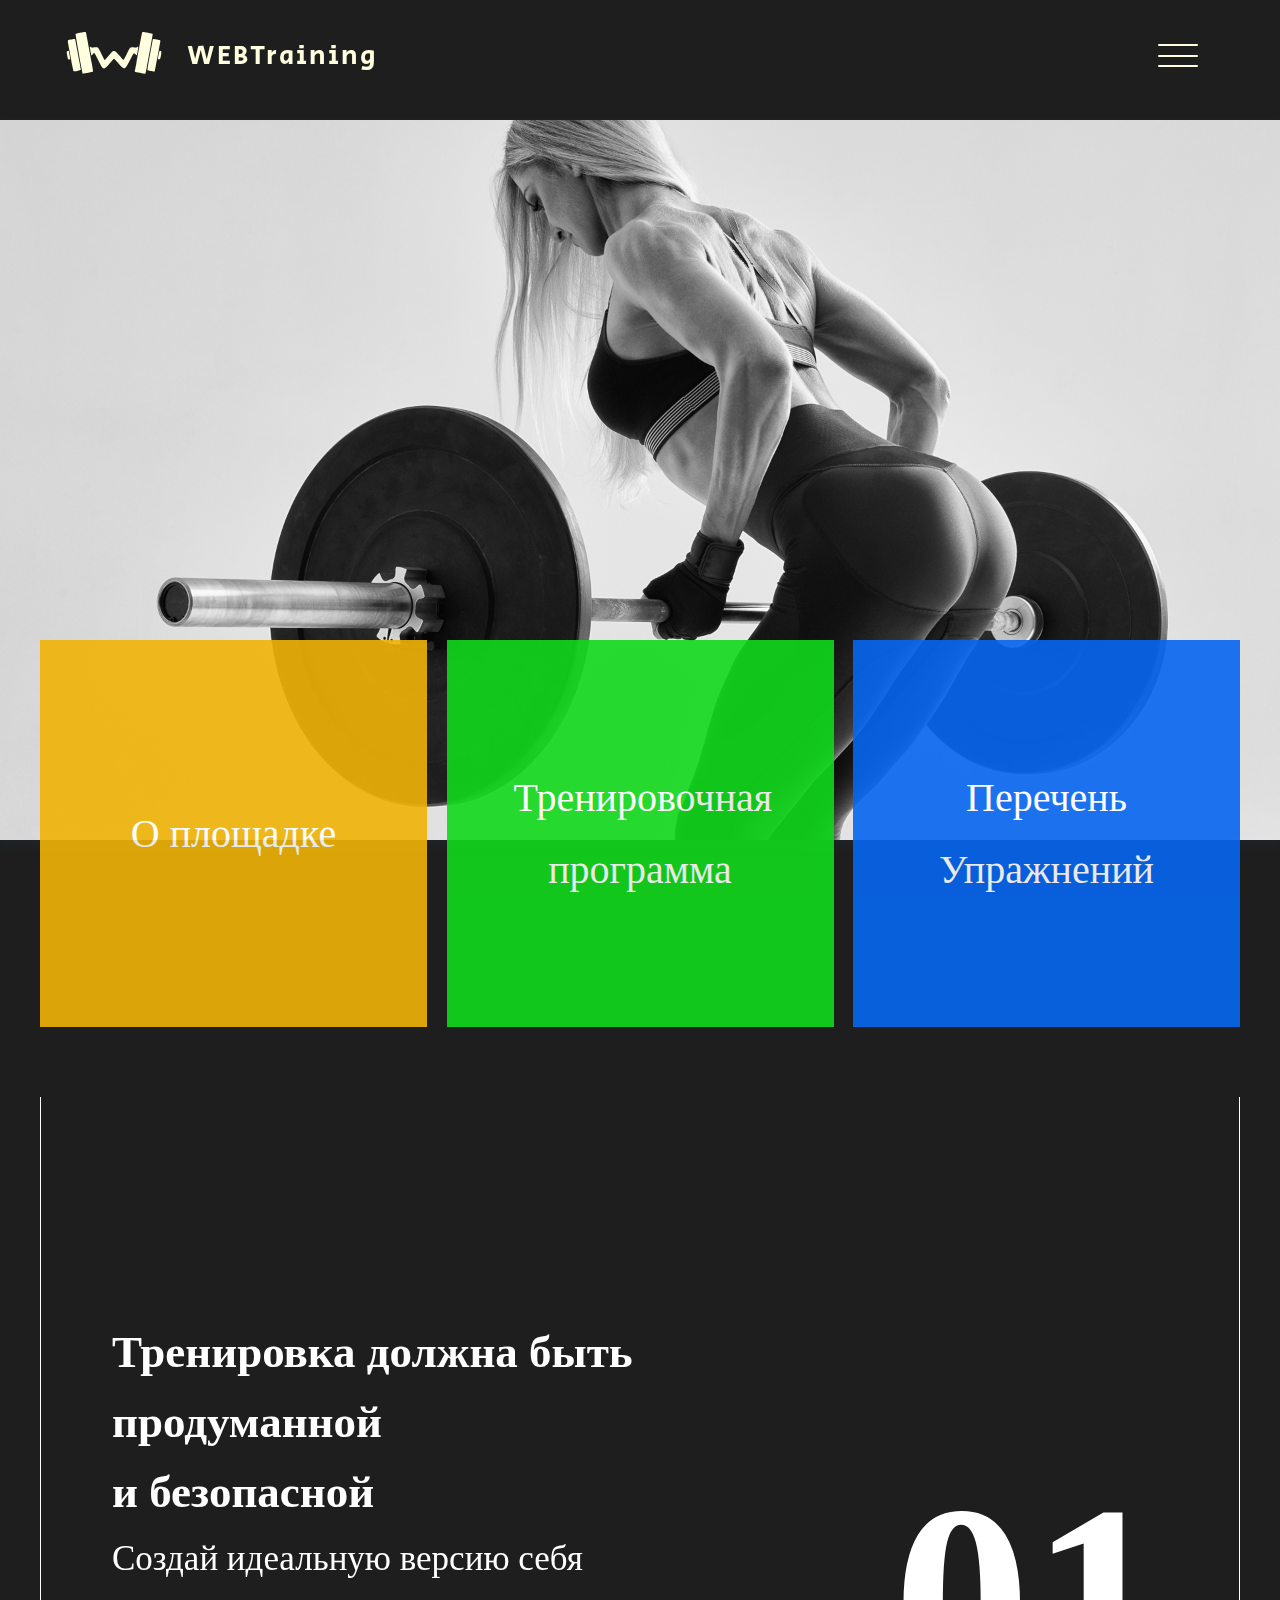
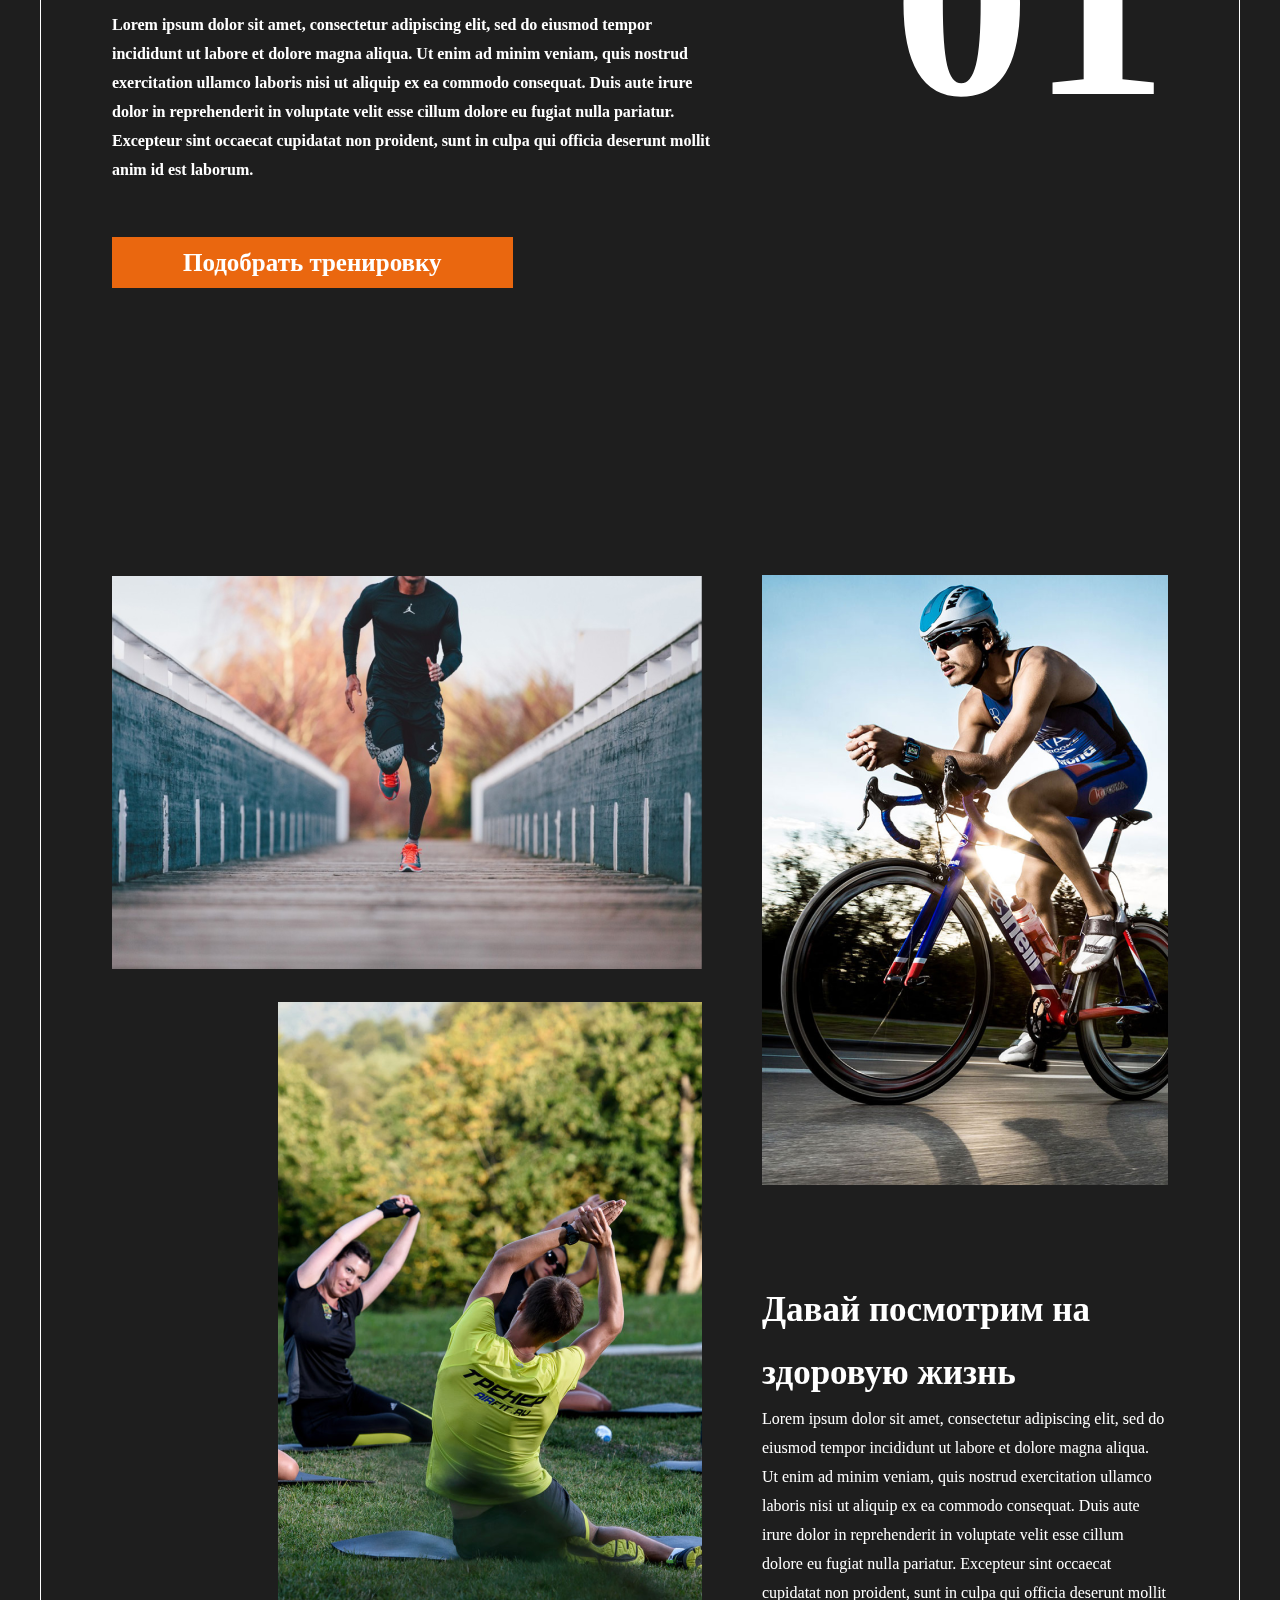
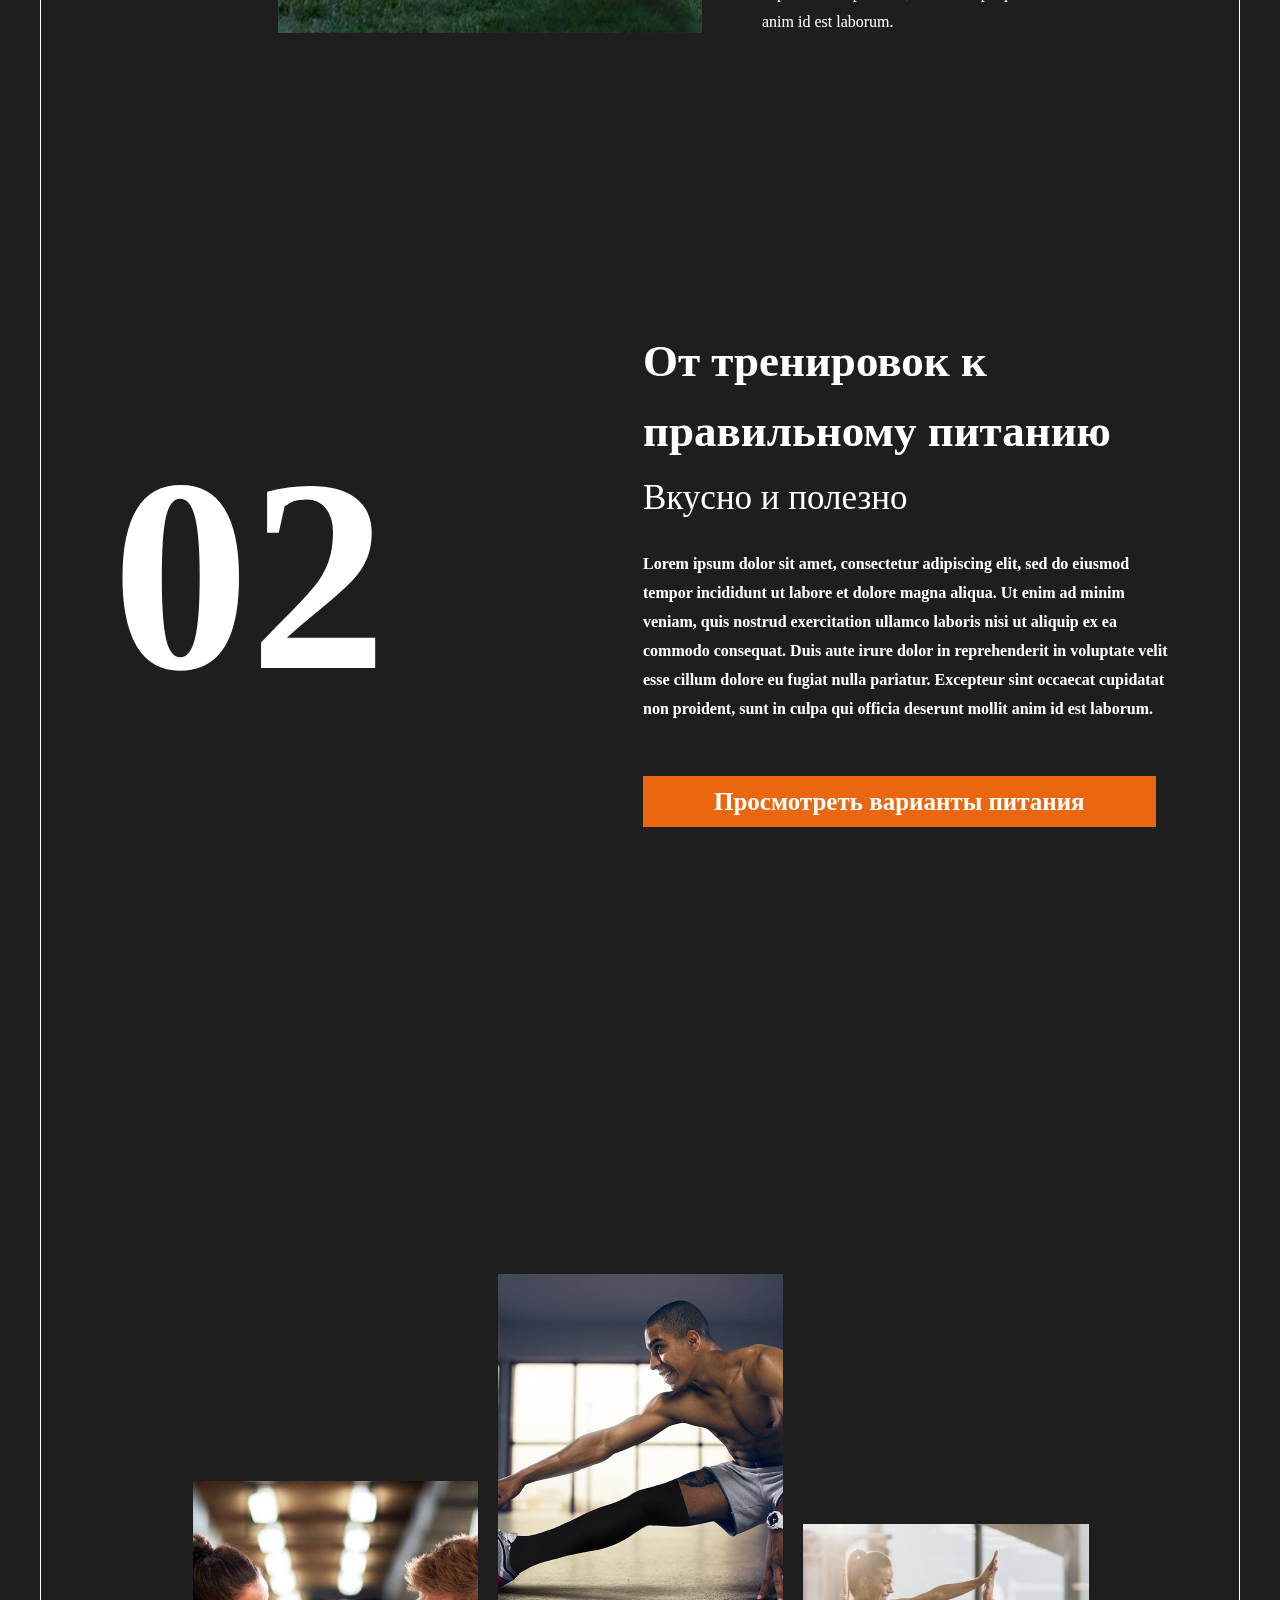
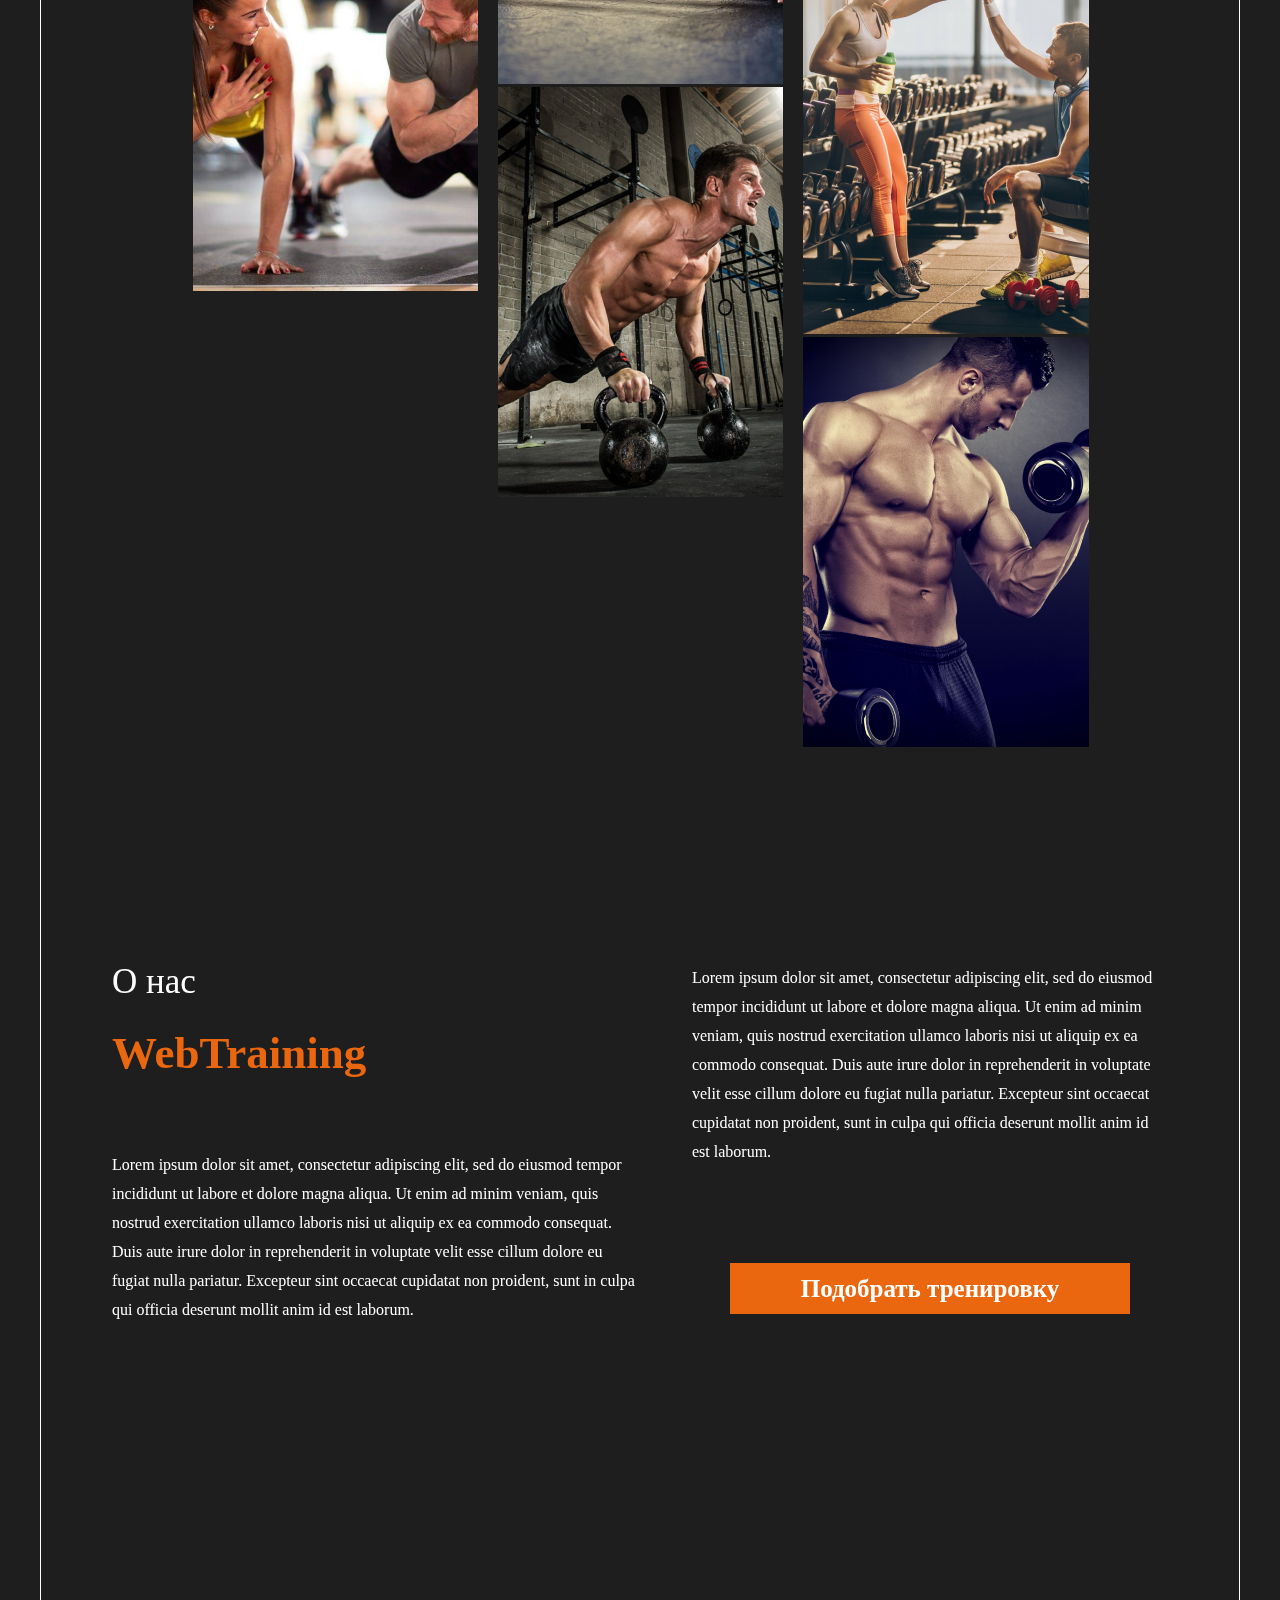
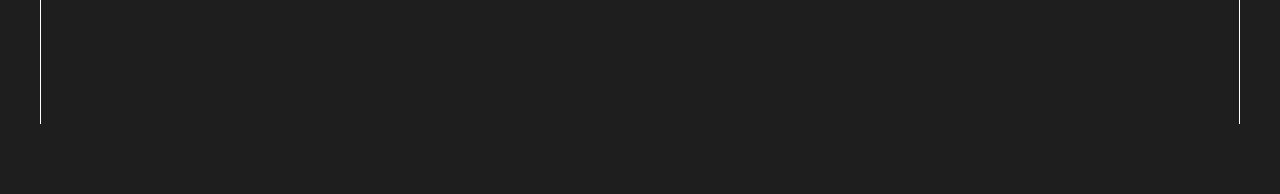
<file: index.html>
<!DOCTYPE html>
<html lang="en">
<head>
    <meta charset="UTF-8">
    <meta http-equiv="X-UA-Compatible" content="IE=edge">
    <meta name="viewport" content="width=device-width, initial-scale=1.0">
    <link rel="preconnect" href="https://fonts.googleapis.com">
    <link rel="preconnect" href="https://fonts.gstatic.com" crossorigin>
    <link href="https://fonts.googleapis.com/css2?family=Kantumruy+Pro:ital,wght@0,200;0,300;0,400;0,500;0,600;0,700;1,200;1,300;1,400;1,500;1,600;1,700&display=swap" rel="stylesheet">
    
    <link rel="preconnect" href="https://fonts.googleapis.com">
    <link rel="preconnect" href="https://fonts.gstatic.com" crossorigin>
    <link href="https://fonts.googleapis.com/css2?family=Secular+One&display=swap" rel="stylesheet">
    
    <link rel="stylesheet" href="style.css">
    <link rel="stylesheet" type="text/css" href="slick/slick.css"/>

    <link rel="stylesheet" type="text/css" href="slick/slick-theme.css"/>
    <link rel="shortcut icon" href="image/header/logo2.svg" type="image/x-icon">
    <title>WEBTraining</title>
</head>
<body>
    <header class="header">
        <div class="container">
            <div class="header_items">
                <div class="logo_header">
                    <a href="index.html" class="link_page_first">
                        <img src="image/header/logo.svg" alt="">
                        <span>WEBTraining</span> 
                    </a>
                </div>
                <div class="hamburger_block hamburger_margin">
                    <span class="hamburger">
                        <span class="hamburger__line"></span>
                    </span>
                </div>

                <div class="header-menu">
                    <nav class="nav">
                        <ul class="nav-list">
                            <li class="nav-item"><a href="index.html" class="nav-link">Главная</a></li>
                            <li class="nav-item"><a href="/pages/web_trainng.html" class="nav-link">Расписать тренировку</a></li>
                            <li class="nav-item"><a href="/pages/all_exercies.html" class="nav-link">Упражнения</a></li>
                            <li class="nav-item"><a href="#" class="nav-link">О площадке</a></li>
                        </ul>
                    </nav>
                </div>

            </div>
        </div>
    </header>

    <main class="main">
        <section class="setion_first">
           <div class="slider single-item">
                <div>
                    <img class="slider_image" src="image/section-1/first_image.jpg" alt="">
                </div>
                <div>
                    <img class="slider_image" src="image/section-1/second_image.jpg" alt="">
                </div>
                <div>
                    <img class="slider_image" src="image/section-1/third_image.jpg" alt="">
                </div>
                <div>
                    <img class="slider_image" src="image/section-1/fourth_image.jpg" alt="">
                </div>
              
           </div>
            <div class="container">
                <div class="section_items">
                    
                    <div class="block block_on">
                        <div class="text">
                            <a href="" class="another_page">О площадке</a>
                        </div>
                    </div>
                    
                    
                    <div class="block">
                        <div class="text">
                            <a href="pages/web_trainng.html" class="another_page">Тренировочная программа</a>
                        </div>
                    </div>
                    
                   
                    <div class="block">
                        <div class="text">
                            <a href="" class="another_page">
                                Перечень
                                Упражнений
                            </a>
                            
                        </div>
                    </div>
                    
                </div>
            </div>
        </section>
        
        <section class="section_second">
            <div class="container">
                <div class="first_block">
                    <div class="left_info font_fml">
                        <h1 class="name font_fml">
                            Тренировка должна быть
                            продуманной
                            <br>
                            и безопасной
                        </h1>
                        <div class="text_1 font_fml">
                            Создай идеальную версию себя
                        </div>
                        <div class="text_2 font_fml">
                            Lorem ipsum dolor sit amet, consectetur adipiscing elit, sed do eiusmod tempor incididunt ut labore et dolore magna aliqua. Ut enim ad minim veniam, quis nostrud exercitation ullamco laboris nisi ut aliquip ex ea commodo consequat. Duis aute irure dolor in reprehenderit in voluptate velit esse cillum dolore eu fugiat nulla pariatur. Excepteur sint occaecat cupidatat non proident, sunt in culpa qui officia deserunt mollit anim id est laborum.
                        </div>
                        <a href="pages/web_trainng.html" class="training_btn font_fml">
                            Подобрать тренировку
                        </a>
                    </div>
                    <div class="right_info font_fml">
                        01
                    </div>
                </div>
    
                <div class="second_block">
                    <div class="left_info">
                        <div class="image_block">
                            <img src="image/block_2/img11.png" alt="">
                        </div>
                        <div class="image_block">
                            <img src="image/block_2/img22.png" alt="">
                        </div>
                    </div>
                    <div class="right_info">
                        <div class="image_block ">
                            <img class="image_margin" src="image/block_2/img33.png" alt="">
                        </div>
                        <h2 class="text_block font_fml">
                            Давай посмотрим на
                            здоровую жизнь
                        </h2>
                        <div class="text font_fml">
                            Lorem ipsum dolor sit amet, consectetur adipiscing elit, sed do eiusmod tempor incididunt ut labore et dolore magna aliqua. Ut enim ad minim veniam, quis nostrud exercitation ullamco laboris nisi ut aliquip ex ea commodo consequat. Duis aute irure dolor in reprehenderit in voluptate velit esse cillum dolore eu fugiat nulla pariatur. Excepteur sint occaecat cupidatat non proident, sunt in culpa qui officia deserunt mollit anim id est laborum.
                        </div>
                    </div>
                </div>
    
                <div class="third_block">
                    <div class="block_items">
                        <div class="left_info font_fml">
                            02
                        </div>
                        <div class="right_info">
                            <h1 class="name font_fml">
                                От тренировок 
                                к правильному питанию
                            </h1>
                            <div class="text_1 font_fml">
                                Вкусно и полезно
                            </div>
                            <div class="text_2 font_fml">
                                Lorem ipsum dolor sit amet, consectetur adipiscing elit, sed do eiusmod tempor incididunt ut labore et dolore magna aliqua. Ut enim ad minim veniam, quis nostrud exercitation ullamco laboris nisi ut aliquip ex ea commodo consequat. Duis aute irure dolor in reprehenderit in voluptate velit esse cillum dolore eu fugiat nulla pariatur. Excepteur sint occaecat cupidatat non proident, sunt in culpa qui officia deserunt mollit anim id est laborum.
                            </div>
                            <a href="#" class="training_btn font_fml">
                                Просмотреть варианты питания
                            </a>
                        </div>
                    </div>
                </div>
    
                <div class="fourth_block">
                    <div class="block_items">
                        <div class="block_image">
                            <img src="image/block_4/img11.png" alt="">
                        </div>
                        <div class="block_image_2">
                            <img src="image/block_4/img22.png" alt="">
                            <img src="image/block_4/img33.png" alt="">
                        </div>
                        <div class="block_image_3">
                            <img src="image/block_4/img44.png" alt="">
                            <img src="image/block_4/img55.png" alt="">
                        </div>
                    </div>
                </div>
    
                <div class="fifth_block">
                    <div class="block_items">
                        <div class="left_block">
                            <div class="text font_fml">
                                О нас
                            </div>
                            <div class="text_2">
                                WebTraining
                            </div>
                            <div class="text_3 font_fml">
                                Lorem ipsum dolor sit amet, consectetur adipiscing elit, sed do eiusmod tempor incididunt ut labore et dolore magna aliqua. Ut enim ad minim veniam, quis nostrud exercitation ullamco laboris nisi ut aliquip ex ea commodo consequat. Duis aute irure dolor in reprehenderit in voluptate velit esse cillum dolore eu fugiat nulla pariatur. Excepteur sint occaecat cupidatat non proident, sunt in culpa qui officia deserunt mollit anim id est laborum.
                            </div>
                        </div>
                        <div class="right_block">
                            <div class="text_block font_fml">
                                Lorem ipsum dolor sit amet, consectetur adipiscing elit, sed do eiusmod tempor incididunt ut labore et dolore magna aliqua. Ut enim ad minim veniam, quis nostrud exercitation ullamco laboris nisi ut aliquip ex ea commodo consequat. Duis aute irure dolor in reprehenderit in voluptate velit esse cillum dolore eu fugiat nulla pariatur. Excepteur sint occaecat cupidatat non proident, sunt in culpa qui officia deserunt mollit anim id est laborum.
                            </div>
                            <a href="pages/web_trainng.html" class="training_btn font_fml">
                                Подобрать тренировку
                            </a>
                        </div>
                    </div>
                </div>
            </div>
           
        </section>
    </main>
    <footer class="footer">

    </footer>
    <script src="burger.js"></script>
    <script type="text/javascript" src="//code.jquery.com/jquery-1.11.0.min.js"></script>
    <script src="https://ajax.googleapis.com/ajax/libs/jquery/2.2.0/jquery.min.js"></script>
    <script type="text/javascript" src="slick/slick.min.js"></script>
    <script type="text/javascript" src="main.js"></script>
</body>
</html>
</file>
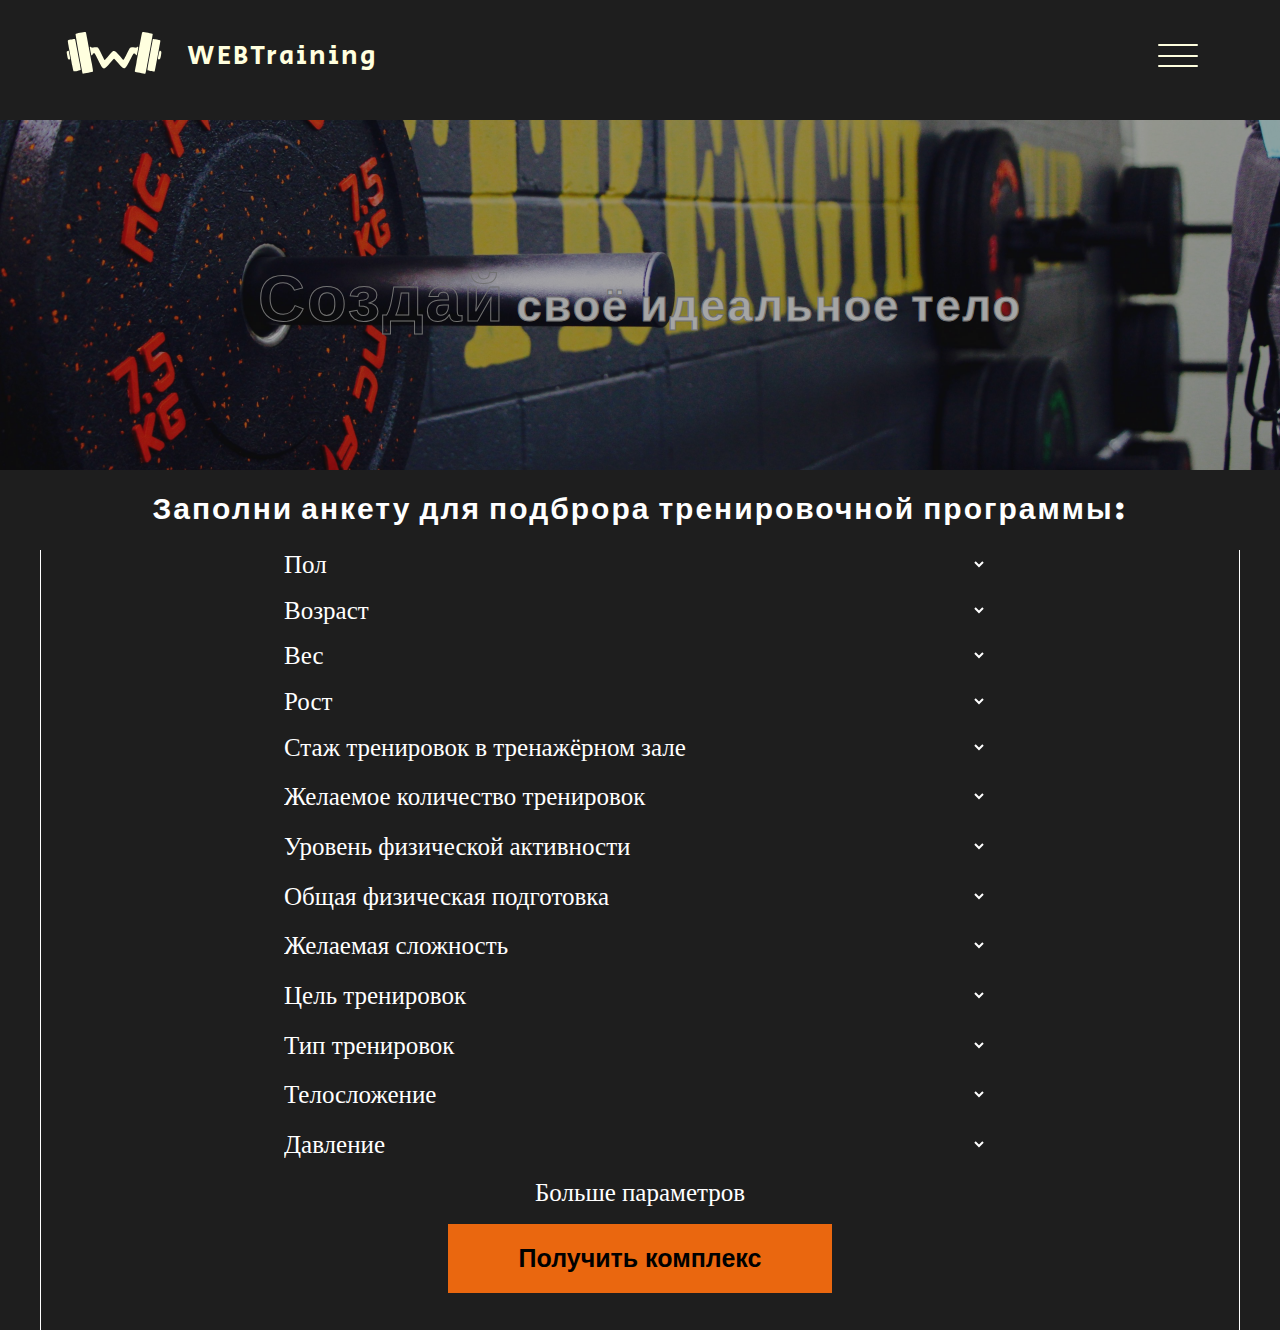
<file: pages/web_trainng.html>
<!DOCTYPE html>
<html lang="en">
<head>
    <meta charset="UTF-8">
    <meta http-equiv="X-UA-Compatible" content="IE=edge">
    <meta name="viewport" content="width=device-width, initial-scale=1.0">
    <title>web-training</title>
    <link rel="preconnect" href="https://fonts.googleapis.com">
    <link rel="preconnect" href="https://fonts.gstatic.com" crossorigin>
    <link href="https://fonts.googleapis.com/css2?family=Kantumruy+Pro:ital,wght@0,200;0,300;0,400;0,500;0,600;0,700;1,200;1,300;1,400;1,500;1,600;1,700&display=swap" rel="stylesheet">
    <link rel="shortcut icon" href="../image/header/logo2.svg" type="image/x-icon">

    <link rel="preconnect" href="https://fonts.googleapis.com">
    <link rel="preconnect" href="https://fonts.gstatic.com" crossorigin>
    <link href="https://fonts.googleapis.com/css2?family=Secular+One&display=swap" rel="stylesheet">

    <link rel="preconnect" href="https://fonts.googleapis.com">
    <link rel="preconnect" href="https://fonts.gstatic.com" crossorigin>
    <link href="https://fonts.googleapis.com/css2?family=Secular+One&display=swap" rel="stylesheet">

    <link rel="stylesheet" href="../style.css">
    <link rel="stylesheet" href="algoritm.css">
</head>
<body>
    <header class="header">
        <div class="container">
            <div class="header_items">
                <div class="logo_header">
                    <a href="../index.html" class="link_page_first">
                        <img src="../image/header/logo.svg" alt="">
                        <span>WEBTraining</span> 
                    </a>    
                </div>
                <div class="hamburger_block hamburger_margin">
                    <span class="hamburger">
                        <span class="hamburger__line"></span>
                    </span>
                </div>

                <div class="header-menu">
                    <nav class="nav">
                        <ul class="nav-list">
                            <li class="nav-item"><a href="../index.html" class="nav-link">Главная</a></li>
                            <li class="nav-item"><a href="#" class="nav-link">Расписать тренировку</a></li>
                            <li class="nav-item"><a href="../pages/all_exercies.html" class="nav-link">Упражнения</a></li>
                            <li class="nav-item"><a href="#" class="nav-link">О площадке</a></li>
                        </ul>
                    </nav>
                </div>

            </div>
        </div>
    </header>

    <main>
        <section class="section_info_page">
            <div class="container">
                <div class="text_container">
                    <span class="no-ie">Создай</span> своё идеальное тело
                </div>
    
            </div>
        </section>
        <section class="section_about_training">
            <div class="container">
                <div class="text">
                    Заполни анкету для подброра тренировочной программы:
                </div>
            </div>
        </section>
        <div class="container_web_training">
            <div class="block_1_1">
                <div class="block_1_2">
                  <table width="100%" border="0" cellspacing="0" cellpadding="0">
                    <tbody>
                      <tr class="table_parametri">
                        <td>
                          <select id="pol" size="1" class="form_anketa">
                            <option value="" selected="">Пол</option>
                            <option value="МУЖ">МУЖ</option>
                            <option value="ЖЕН">ЖЕН</option>
                          </select>
                        </td>
                        <td>
                          <select id="vozrast" size="1" class="form_anketa">
                            <option value="" selected="">Возраст</option>
                            <option value="10">10 лет</option>
                            <option value="11">11 лет</option>
                            <option value="12">12 лет</option>
                            <option value="13">13 лет</option>
                            <option value="14">14 лет</option>
                            <option value="15">15 лет</option>
                            <option value="16">16 лет</option>
                            <option value="17">17 лет</option>
                            <option value="18">18 лет</option>
                            <option value="19">19 лет</option>
                            <option value="20">20 лет</option>
                            <option value="21">21 год</option>
                            <option value="22">22 года</option>
                            <option value="23">23 года</option>
                            <option value="24">24 года</option>
                            <option value="25">25 лет</option>
                            <option value="26">26 лет</option>
                            <option value="27">27 лет</option>
                            <option value="28">28 лет</option>
                            <option value="29">29 лет</option>
                            <option value="30">30 лет</option>
                            <option value="31">31 год</option>
                            <option value="32">32 года</option>
                            <option value="33">33 года</option>
                            <option value="34">34 года</option>
                            <option value="35">35 лет</option>
                            <option value="36">36 лет</option>
                            <option value="37">37 лет</option>
                            <option value="38">38 лет</option>
                            <option value="39">39 лет</option>
                            <option value="40">40 лет</option>
                            <option value="41">41 год</option>
                            <option value="42">42 года</option>
                            <option value="43">43 года</option>
                            <option value="44">44 года</option>
                            <option value="45">45 лет</option>
                            <option value="46">46 лет</option>
                            <option value="47">47 лет</option>
                            <option value="48">48 лет</option>
                            <option value="49">49 лет</option>
                            <option value="50">50 лет</option>
                            <option value="51">51 год</option>
                            <option value="52">52 года</option>
                            <option value="53">53 года</option>
                            <option value="54">54 года</option>
                            <option value="55">55 лет</option>
                            <option value="56">56 лет</option>
                            <option value="57">57 лет</option>
                            <option value="58">58 лет</option>
                            <option value="59">59 лет</option>
                            <option value="60">60 лет</option>
                            <option value="61">61 год</option>
                            <option value="62">62 года</option>
                            <option value="63">63 года</option>
                            <option value="64">64 года</option>
                            <option value="65">65 лет</option>
                            <option value="66">66 лет</option>
                            <option value="67">67 лет</option>
                            <option value="68">68 лет</option>
                            <option value="69">69 лет</option>
                            <option value="70">70 лет</option>
                            <option value="71">71 год</option>
                            <option value="72">72 года</option>
                            <option value="73">73 года</option>
                            <option value="74">74 года</option>
                            <option value="75">75 лет</option>
                            <option value="76">76 лет</option>
                            <option value="77">77 лет</option>
                            <option value="78">78 лет</option>
                            <option value="79">79 лет</option>
                            <option value="80">80 лет</option>
                            <option value="81">81 год</option>
                            <option value="82">82 года</option>
                            <option value="83">83 года</option>
                            <option value="84">84 года</option>
                            <option value="85">85 лет</option>
                            <option value="86">86 лет</option>
                            <option value="87">87 лет</option>
                            <option value="88">88 лет</option>
                            <option value="89">89 лет</option>
                            <option value="90">90 лет</option>
                            <option value="91">91 год</option>
                            <option value="92">92 года</option>
                            <option value="93">93 года</option>
                            <option value="94">94 года</option>
                            <option value="95">95 лет</option>
                            <option value="96">96 лет</option>
                            <option value="97">97 лет</option>
                            <option value="98">98 лет</option>
                            <option value="99">99 лет</option>
                            <option value="100">100 лет</option>
                          </select>
                        </td>
                        <td>
                          <select id="ves" size="1" class="form_anketa ves_class">
                            <option value="" selected="">Вес</option>
                            <option value="30">30 кг</option>
                            <option value="31">31 кг</option>
                            <option value="32">32 кг</option>
                            <option value="33">33 кг</option>
                            <option value="34">34 кг</option>
                            <option value="35">35 кг</option>
                            <option value="36">36 кг</option>
                            <option value="37">37 кг</option>
                            <option value="38">38 кг</option>
                            <option value="39">39 кг</option>
                            <option value="40">40 кг</option>
                            <option value="41">41 кг</option>
                            <option value="42">42 кг</option>
                            <option value="43">43 кг</option>
                            <option value="44">44 кг</option>
                            <option value="45">45 кг</option>
                            <option value="46">46 кг</option>
                            <option value="47">47 кг</option>
                            <option value="48">48 кг</option>
                            <option value="49">49 кг</option>
                            <option value="50">50 кг</option>
                            <option value="51">51 кг</option>
                            <option value="52">52 кг</option>
                            <option value="53">53 кг</option>
                            <option value="54">54 кг</option>
                            <option value="55">55 кг</option>
                            <option value="56">56 кг</option>
                            <option value="57">57 кг</option>
                            <option value="58">58 кг</option>
                            <option value="59">59 кг</option>
                            <option value="60">60 кг</option>
                            <option value="61">61 кг</option>
                            <option value="62">62 кг</option>
                            <option value="63">63 кг</option>
                            <option value="64">64 кг</option>
                            <option value="65">65 кг</option>
                            <option value="66">66 кг</option>
                            <option value="67">67 кг</option>
                            <option value="68">68 кг</option>
                            <option value="69">69 кг</option>
                            <option value="70">70 кг</option>
                            <option value="71">71 кг</option>
                            <option value="72">72 кг</option>
                            <option value="73">73 кг</option>
                            <option value="74">74 кг</option>
                            <option value="75">75 кг</option>
                            <option value="76">76 кг</option>
                            <option value="77">77 кг</option>
                            <option value="78">78 кг</option>
                            <option value="79">79 кг</option>
                            <option value="80">80 кг</option>
                            <option value="81">81 кг</option>
                            <option value="82">82 кг</option>
                            <option value="83">83 кг</option>
                            <option value="84">84 кг</option>
                            <option value="85">85 кг</option>
                            <option value="86">86 кг</option>
                            <option value="87">87 кг</option>
                            <option value="88">88 кг</option>
                            <option value="89">89 кг</option>
                            <option value="90">90 кг</option>
                            <option value="91">91 кг</option>
                            <option value="92">92 кг</option>
                            <option value="93">93 кг</option>
                            <option value="94">94 кг</option>
                            <option value="95">95 кг</option>
                            <option value="96">96 кг</option>
                            <option value="97">97 кг</option>
                            <option value="98">98 кг</option>
                            <option value="99">99 кг</option>
                            <option value="100">100 кг</option>
                            <option value="101">101 кг</option>
                            <option value="102">102 кг</option>
                            <option value="103">103 кг</option>
                            <option value="104">104 кг</option>
                            <option value="105">105 кг</option>
                            <option value="106">106 кг</option>
                            <option value="107">107 кг</option>
                            <option value="108">108 кг</option>
                            <option value="109">109 кг</option>
                            <option value="110">110 кг</option>
                            <option value="111">111 кг</option>
                            <option value="112">112 кг</option>
                            <option value="113">113 кг</option>
                            <option value="114">114 кг</option>
                            <option value="115">115 кг</option>
                            <option value="116">116 кг</option>
                            <option value="117">117 кг</option>
                            <option value="118">118 кг</option>
                            <option value="119">119 кг</option>
                            <option value="120">120 кг</option>
                            <option value="121">121 кг</option>
                            <option value="122">122 кг</option>
                            <option value="123">123 кг</option>
                            <option value="124">124 кг</option>
                            <option value="125">125 кг</option>
                            <option value="126">126 кг</option>
                            <option value="127">127 кг</option>
                            <option value="128">128 кг</option>
                            <option value="129">129 кг</option>
                            <option value="130">130 кг</option>
                            <option value="131">131 кг</option>
                            <option value="132">132 кг</option>
                            <option value="133">133 кг</option>
                            <option value="134">134 кг</option>
                            <option value="135">135 кг</option>
                            <option value="136">136 кг</option>
                            <option value="137">137 кг</option>
                            <option value="138">138 кг</option>
                            <option value="139">139 кг</option>
                            <option value="140">140 кг</option>
                            <option value="141">141 кг</option>
                            <option value="142">142 кг</option>
                            <option value="143">143 кг</option>
                            <option value="144">144 кг</option>
                            <option value="145">145 кг</option>
                            <option value="146">146 кг</option>
                            <option value="147">147 кг</option>
                            <option value="148">148 кг</option>
                            <option value="149">149 кг</option>
                            <option value="150">150 кг</option>
                            <option value="151">151 кг</option>
                            <option value="152">152 кг</option>
                            <option value="153">153 кг</option>
                            <option value="154">154 кг</option>
                            <option value="155">155 кг</option>
                            <option value="156">156 кг</option>
                            <option value="157">157 кг</option>
                            <option value="158">158 кг</option>
                            <option value="159">159 кг</option>
                            <option value="160">160 кг</option>
                            <option value="161">161 кг</option>
                            <option value="162">162 кг</option>
                            <option value="163">163 кг</option>
                            <option value="164">164 кг</option>
                            <option value="165">165 кг</option>
                            <option value="166">166 кг</option>
                            <option value="167">167 кг</option>
                            <option value="168">168 кг</option>
                            <option value="169">169 кг</option>
                            <option value="170">170 кг</option>
                            <option value="171">171 кг</option>
                            <option value="172">172 кг</option>
                            <option value="173">173 кг</option>
                            <option value="174">174 кг</option>
                            <option value="175">175 кг</option>
                            <option value="176">176 кг</option>
                            <option value="177">177 кг</option>
                            <option value="178">178 кг</option>
                            <option value="179">179 кг</option>
                            <option value="180">180 кг</option>
                            <option value="181">181 кг</option>
                            <option value="182">182 кг</option>
                            <option value="183">183 кг</option>
                            <option value="184">184 кг</option>
                            <option value="185">185 кг</option>
                            <option value="186">186 кг</option>
                            <option value="187">187 кг</option>
                            <option value="188">188 кг</option>
                            <option value="189">189 кг</option>
                            <option value="190">190 кг</option>
                            <option value="191">191 кг</option>
                            <option value="192">192 кг</option>
                            <option value="193">193 кг</option>
                            <option value="194">194 кг</option>
                            <option value="195">195 кг</option>
                            <option value="196">196 кг</option>
                            <option value="197">197 кг</option>
                            <option value="198">198 кг</option>
                            <option value="199">199 кг</option>
                            <option value="200">200 кг</option>
                          </select>
                        </td>
                        <td>
                          <select id="rost" size="1" class="form_anketa rost_class">
                            <option value="" selected="">Рост</option>
                            <option value="110">110 см</option>
                            <option value="111">111 см</option>
                            <option value="112">112 см</option>
                            <option value="113">113 см</option>
                            <option value="114">114 см</option>
                            <option value="115">115 см</option>
                            <option value="116">116 см</option>
                            <option value="117">117 см</option>
                            <option value="118">118 см</option>
                            <option value="119">119 см</option>
                            <option value="120">120 см</option>
                            <option value="121">121 см</option>
                            <option value="122">122 см</option>
                            <option value="123">123 см</option>
                            <option value="124">124 см</option>
                            <option value="125">125 см</option>
                            <option value="126">126 см</option>
                            <option value="127">127 см</option>
                            <option value="128">128 см</option>
                            <option value="129">129 см</option>
                            <option value="130">130 см</option>
                            <option value="131">131 см</option>
                            <option value="132">132 см</option>
                            <option value="133">133 см</option>
                            <option value="134">134 см</option>
                            <option value="135">135 см</option>
                            <option value="136">136 см</option>
                            <option value="137">137 см</option>
                            <option value="138">138 см</option>
                            <option value="139">139 см</option>
                            <option value="140">140 см</option>
                            <option value="141">141 см</option>
                            <option value="142">142 см</option>
                            <option value="143">143 см</option>
                            <option value="144">144 см</option>
                            <option value="145">145 см</option>
                            <option value="146">146 см</option>
                            <option value="147">147 см</option>
                            <option value="148">148 см</option>
                            <option value="149">149 см</option>
                            <option value="150">150 см</option>
                            <option value="151">151 см</option>
                            <option value="152">152 см</option>
                            <option value="153">153 см</option>
                            <option value="154">154 см</option>
                            <option value="155">155 см</option>
                            <option value="156">156 см</option>
                            <option value="157">157 см</option>
                            <option value="158">158 см</option>
                            <option value="159">159 см</option>
                            <option value="160">160 см</option>
                            <option value="161">161 см</option>
                            <option value="162">162 см</option>
                            <option value="163">163 см</option>
                            <option value="164">164 см</option>
                            <option value="165">165 см</option>
                            <option value="166">166 см</option>
                            <option value="167">167 см</option>
                            <option value="168">168 см</option>
                            <option value="169">169 см</option>
                            <option value="170">170 см</option>
                            <option value="171">171 см</option>
                            <option value="172">172 см</option>
                            <option value="173">173 см</option>
                            <option value="174">174 см</option>
                            <option value="175">175 см</option>
                            <option value="176">176 см</option>
                            <option value="177">177 см</option>
                            <option value="178">178 см</option>
                            <option value="179">179 см</option>
                            <option value="180">180 см</option>
                            <option value="181">181 см</option>
                            <option value="182">182 см</option>
                            <option value="183">183 см</option>
                            <option value="184">184 см</option>
                            <option value="185">185 см</option>
                            <option value="186">186 см</option>
                            <option value="187">187 см</option>
                            <option value="188">188 см</option>
                            <option value="189">189 см</option>
                            <option value="190">190 см</option>
                            <option value="191">191 см</option>
                            <option value="192">192 см</option>
                            <option value="193">193 см</option>
                            <option value="194">194 см</option>
                            <option value="195">195 см</option>
                            <option value="196">196 см</option>
                            <option value="197">197 см</option>
                            <option value="198">198 см</option>
                            <option value="199">199 см</option>
                            <option value="200">200 см</option>
                            <option value="201">201 см</option>
                            <option value="202">202 см</option>
                            <option value="203">203 см</option>
                            <option value="204">204 см</option>
                            <option value="205">205 см</option>
                            <option value="206">206 см</option>
                            <option value="207">207 см</option>
                            <option value="208">208 см</option>
                            <option value="209">209 см</option>
                            <option value="210">210 см</option>
                            <option value="211">211 см</option>
                            <option value="212">212 см</option>
                            <option value="213">213 см</option>
                            <option value="214">214 см</option>
                            <option value="215">215 см</option>
                            <option value="216">216 см</option>
                            <option value="217">217 см</option>
                            <option value="218">218 см</option>
                            <option value="219">219 см</option>
                            <option value="220">220 см</option>
                          </select>
                        </td>
                      </tr>
                    </tbody>
                  </table>
                </div>
                <select id="podgotovka2" size="1" class="form_anketa stag_class">
                  <option value="" selected="">
                    Стаж тренировок в тренажёрном зале
                  </option>
                  <option value="net">Новичок</option>
                  <option value="minimum">Тренируюсь несколько месяцев</option>
                  <option value="maximum">Тренируюсь долго</option>
                  <option value="pereriv">Тренируюсь долго, но был перерыв</option>
                </select>
        
                <select id="trenirovok" size="1" class="form_anketa colvo_class">
                  <option value="" selected="">Желаемое количество тренировок</option>
                  <option value="1">1 тренировка в неделю</option>
                  <option value="2">2 тренировки в неделю</option>
                  <option value="3">3 тренировки в неделю</option>
                  <option value="4">4 тренировки в неделю</option>
                  <option value="5">5 тренировок в неделю</option>
                </select>
        
                <select id="aktivnost" size="1" class="form_anketa lvl_class">
                  <option value="" selected="">Уровень физической активности</option>
                  <option value="1.2">Минимальный (сидячая работа)</option>
                  <option value="1.38">Средний (много хожу или езжу)</option>
                  <option value="1.56">Повышенный (в основном физический труд)</option>
                  <option value="1.73">Высокий (тяжелый физический труд)</option>
                  <option value="1.95">Предельный (гружу вагоны круглые сутки)</option>
                </select>
        
                <select id="podgotovka" size="1" class="form_anketa obch_class">
                  <option value="" selected="">Общая физическая подготовка</option>
                  <option value="net">Никогда не занимался(лась) спортом</option>
                  <option value="minimum">Занимался(лась) раньше спортом</option>
                  <option value="sport">Занимаюсь спортом сейчас</option>
                </select>
        
                <select id="slojnost" size="1" class="form_anketa slog_class">
                  <option value="" selected="">Желаемая сложность</option>
                  <option value="sredne">Тренировки средней тяжести</option>
                  <option value="legko">Тренировки полегче</option>
                  <option value="tygelo">Тренировки потяжелее</option>
                </select>
        
                <select id="cel" size="1" class="form_anketa cel_class">
                  <option value="" selected="">Цель тренировок</option>
                  <option value="pohydet">Похудеть</option>
                  <option value="ne_meniat">Рельеф: без изменения веса</option>
                  <option value="potolstet">Мышечная масса и сила</option>
                  <option value="sila">Только сила без массы</option>
                </select>
        
                <select id="tip" size="1" class="form_anketa type_class">
                  <option value="" selected="">Тип тренировок</option>
                  <option value="sila">Только силовые упражнения</option>
                  <option value="kardio">Силовые + кардио: раздельно</option>
                  <option value="kardio_kom">Силовые + кардио: комбинировано</option>
                </select>
        
                <select id="telo" size="1" class="form_anketa telo_class">
                  <option value="" selected="">Телосложение</option>
                  <option value="hydoe">Телосложение худое</option>
                  <option value="srednee">Телосложение среднее</option>
                  <option value="myskyli">Телосложение мускулистое</option>
                  <option value="polnoe">Телосложение полное</option>
                  <option value="ochen_polnoe">Телосложение очень полное</option>
                </select>
        
                <select id="davlenie" size="1"  class="form_anketa davl_class">
                  <option value="" selected="">Давление</option>
                  <option value="=">Давление нормальное</option>
                  <option value="-">Давление пониженное</option>
                  <option value="+">Давление повышенное</option>
                </select>
        
                <div class="instrukcii" onclick="dp()" id="doppar">
                  Больше параметров
                </div>
        
                <!---------------------------------------- DOP-INFO -------------------------------------------->
                <div id="dp2">
                  <div class="block_2_1">
                    <div class="block_2_2">
                      &nbsp;<b>Боли в суставах:</b><br />
                      <input type="checkbox" class="form_anketa" id="taz" value="yes"/> Тазобедренный<br/>
                      <input type="checkbox" class="form_anketa" id="kist" value="yes"/> Лучезапястный<br/>
                      <input type="checkbox" class="form_anketa" id="golen8" value="yes"/> Голеностоп<br/>
                      <input type="checkbox" class="form_anketa" id="sheia8" value="yes"/>Шея
                    </div>
                    <br/>
                    <input type="checkbox" class="form_anketa" id="spina8" value="yes"/> Спина<br/>
                    <input type="checkbox" class="form_anketa" id="koleno" value="yes"/> Колено<br/>
                    <input type="checkbox" class="form_anketa" id="plecho" value="yes"/> Плечо<br />
                    <input type="checkbox" class="form_anketa" id="lokot" value="yes"/>Локоть
                  </div>
        
                  <div class="block_2_3">
                    <div class="block_2_4">
                      &nbsp;<b>Заболевания:</b><br />
                      <input type="checkbox" class="form_anketa" id="grija" value="yes"/>Грыжа / протрузия<br />
                      <input type="checkbox" class="form_anketa" id="osteoxondroz" value="yes"/>Остеохондроз<br />
                      <input type="checkbox" class="form_anketa" id="koleno2" value="yes"/>Варикоз (ноги)
                    </div>
                    <br />
                    <input type="checkbox" class="form_anketa" id="skolioz" value="yes"/>Сколиоз<br />
                    <input type="checkbox" class="form_anketa" id="kifoz" value="yes"/>Кифоз<br />
                    <input type="checkbox" class="form_anketa" id="diastaz" value="yes"/>Диастаз
                  </div>
        
                  <div style="clear: both"></div>
        
                  <div class="block_2_5">
                    <div class="block_2_6">
                      &nbsp;<b>Инвентарь:</b><br />
                      <input type="checkbox" class="form_anketa" id="trenageri" value="yes" checked=""/>Тренажёры<br />
                      <input type="checkbox" class="form_anketa" id="kardio" value="yes" checked=""/>Кардиотренажёры<br />
                      <input type="checkbox" class="form_anketa" id="tyrnik" value="yes" checked=""/>Турник, брусья<br />
                      <input type="checkbox" class="form_anketa" id="rezina" value="yes"/>Резиновые петли, ленты или эспандеры
                    </div>
                    <input type="checkbox" class="form_anketa" id="lavka" value="yes" checked=""/>Лавка<br />
                    <input type="checkbox" class="form_anketa" id="stoiki" value="yes" checked=""/>Стойки<br />
                    <input type="checkbox" class="form_anketa" id="chtanga" value="yes" checked=""/>Штанга<br />
                    <input type="checkbox" class="form_anketa" id="ganteli" value="yes" checked=""/>Гантели<br />
                    <input type="checkbox" class="form_anketa" id="beg" value="yes"/>Сэндбэг<br />
                    <input type="checkbox" class="form_anketa" id="trx" value="yes"/>trx
                  </div>
        
                  <div class="block_2_7">
                    &nbsp;<b>Можете ли вы хотя бы 6 раз:</b><br />
                    <input type="checkbox" class="form_anketa" id="podt" value="yes"/>Подтягиваться на перекладине<br />
                    <input type="checkbox" class="form_anketa" id="otgim_br" value="yes"/>Отжиматься от брусьев<br />
                    <input type="checkbox" class="form_anketa" id="otgim_pol" value="yes"/>Отжиматься от пола
                  </div>
        
                  <div style="clear: both"></div>
        
                  <table width="100%" id="vestab0" border="0" cellspacing="0" cellpadding="0">
                    <tbody>
                      <tr>
                        <td colspan="3"><b>Лучший результат на данный момент:</b></td>
                      </tr>
                        <tr>
                        <td>
                          <a class="qjq" href="#">Отжимания от пола / от пола с колен</a>
                          <div class="block_2_8 razdelitel">&nbsp;</div>
                        </td>
                        <td id="vestab3" class="razdelitel">
                          <input type="number" id="raz_oop" class="form_anketa" maxlength="5"/>
                          раз
                        </td>
                      </tr>
                      <tr>
                        <td>
                          <a class="qjq" href="#">Отжимания от брусьев</a>
                          /
                          <a class="qjq" href="#">от лавки сзади</a>
                          <div class="block_2_9 razdelitel">&nbsp;</div>
                        </td>
                        <td id="vestab3" class="razdelitel">
                          <input type="number" id="raz_oob" class="form_anketa" maxlength="5"/>
                          раз
                        </td>
                      </tr>
                      <tr>
                        <td>
                          <a class="qjq" href="#">Подтягивания прямым хватом</a>
                          <div class="block_2_10 razdelitel">&nbsp;</div>
                        </td>
                        <td id="vestab3" class="razdelitel">
                          <input type="number" id="raz_pnt" class="form_anketa" maxlength="5"/>
                          раз
                        </td>
                      </tr>
                    </tbody>
                  </table>
                </div>
        
                <center>
                  <button id="sub_anketa" onclick="rezalt_t(2)" class="form_anketa_button">
                    Получить комплекс
                  </button>
                </center>
        
                <div id="rezalt_t3"></div>
                <div id="rezalt_t"></div>
                <div id="rezalt_t2"></div>
        
                <!---------------------------------------------- END-DOP-INFO ------------------------------------->
              
            </div>
        </div>
        
   
      </main>

    <footer class="footer">

    </footer>
    <script src="../burger.js"></script>
    <script src="https://ajax.googleapis.com/ajax/libs/jquery/2.2.0/jquery.min.js"></script>
    <script src="aloritm.js"></script>
</body>
</html>
</file>
<file: style.css>
@charset "UTF-8";*,:after,:before{-webkit-box-sizing:border-box;box-sizing:border-box;margin:0;padding:0;border:0}a{text-decoration:none;color:inherit}li,ol,ul{list-style:none}h1,h2,h3,h4,h5,h6{font-weight:inherit;font-size:inherit}body,html{width:100%;line-height:1;font-size:20px;background-size:100%;min-height:100vh;margin:0 auto;padding:0;scroll-behavior:smooth}.hamburger .hamburger__line,.hamburger:after,.hamburger:before{content:"";position:absolute;display:inline-block;background-color:#FFFFDF;border-radius:66px;height:2px;width:100%}.hamburger_block{text-align:right;cursor:pointer;display:block;padding-right:42px;padding-top:15px;z-index:10}.hamburger_block._active{padding-right:42px;padding-top:15px}.hamburger{display:inline-block;width:40px;height:40px;position:relative}@media (max-width:767px){.hamburger{width:35px}}.hamburger .hamburger__line{-webkit-transition:all 0.4s ease 0s;transition:all 0.4s ease 0s;top:calc(40% - 1.5px);left:0}.hamburger:before{-webkit-transition:all 0.4s ease 0s;transition:all 0.4s ease 0s;top:4px;left:0}.hamburger:after{-webkit-transition:all 0.4s ease 0s;transition:all 0.4s ease 0s;bottom:13px;left:0}.hamburger._active span{-webkit-transform:scale(0) translate(0px,-50px);transform:scale(0) translate(0px,-50px)}.hamburger._active:before{z-index:15;top:50%;-webkit-transform:rotate(-45deg) translate(-25px,-10px);transform:rotate(-45deg) translate(-25px,-10px)}.hamburger._active:after{z-index:15;bottom:50%;-webkit-transform:rotate(45deg) translate(-6px,24px);transform:rotate(45deg) translate(-6px,24px)}.header{height:120px}.header_items{color:#FFFFFF;display:-webkit-box;display:-ms-flexbox;display:flex;-webkit-box-pack:justify;-ms-flex-pack:justify;justify-content:space-between;-webkit-box-align:center;-ms-flex-align:center;align-items:center;padding-top:25px}.link_page_first{display:-webkit-box;display:-ms-flexbox;display:flex;-webkit-box-align:center;-ms-flex-align:center;align-items:center;font-family:"Secular One",sans-serif;font-size:27px;letter-spacing:2px;color:#FFFFDF}.link_page_first span{padding-top:5px}.header-menu{display:-webkit-box;display:-ms-flexbox;display:flex;-webkit-box-pack:end;-ms-flex-pack:end;justify-content:end;padding-right:61px;position:fixed;-webkit-box-pack:center;-ms-flex-pack:center;justify-content:center;padding-right:0;top:0;right:0;width:300px;height:100%;background-color:#1E1E1E;opacity:0.9;-webkit-transform:translate(100%,0);transform:translate(100%,0);-webkit-transition:all 0.4s ease 0s;transition:all 0.4s ease 0s;overflow:auto;z-index:1}.header-menu ._active{-webkit-transform:translate(0,0);transform:translate(0,0);-webkit-transition:all 0.4s ease 0s;transition:all 0.4s ease 0s}.header-menu .nav{padding-top:170px;max-width:200px}.header-menu .nav .nav-list{display:-webkit-box;display:-ms-flexbox;display:flex;-webkit-box-orient:vertical;-webkit-box-direction:normal;-ms-flex-direction:column;flex-direction:column;gap:40px}.header-menu .nav .nav-list .nav-link{font-family:"Kantumruy";font-style:normal;font-size:25px;line-height:40px;font-weight:600}.header-menu._active{-webkit-transform:translate(0,0);transform:translate(0,0)}._lock{overflow-y:hidden;padding-right:16px}@media (max-width:1230px){._lock{padding-right:0px}}.setion_first{min-height:652px}.setion_first .slider{z-index:-1;-webkit-box-shadow:0px 5px 10px 2px rgba(34,60,80,0.2);box-shadow:0px 5px 10px 2px rgba(34,60,80,0.2)}.setion_first .slider .slider_image{max-width:100%}.setion_first .section_items{display:-webkit-box;display:-ms-flexbox;display:flex;-webkit-box-pack:justify;-ms-flex-pack:justify;justify-content:space-between;margin-top:-200px}.setion_first .section_items .block{width:387px;height:387px;font-family:"Kantumruy";font-style:normal;font-weight:400;font-size:40px;line-height:72px;text-align:center;display:-webkit-box;display:-ms-flexbox;display:flex;-webkit-box-pack:center;-ms-flex-pack:center;justify-content:center;-webkit-box-align:center;-ms-flex-align:center;align-items:center}.setion_first .section_items .block .text{width:253px;color:#FFFFFF}.setion_first .section_items .block:first-child{background-color:#F0B407;opacity:0.9}.setion_first .section_items .block:nth-child(2){background-color:#11D91B;opacity:0.9}.setion_first .section_items .block:nth-child(3){background-color:#0767F0;opacity:0.9}.font_fml{font-family:"Kantumruy";font-style:normal;color:#FFFFFF}.name{font-weight:700;font-size:45px;line-height:70px}.text_1{font-weight:400;font-size:35px;line-height:63px;margin-bottom:20px}.text_2{font-weight:700;font-size:16px;line-height:29px;margin-bottom:56px}.training_btn{font-weight:700;font-size:25px;line-height:45px;background:#EA670F;padding:12px 71px 12px 71px;-webkit-transition:0.3s;transition:0.3s}.training_btn:hover{background-color:#783305;border-radius:10px}.section_second{margin-top:70px;padding-bottom:70px}.section_second .container{border-left:1px solid #FFFFFF;border-right:1px solid #FFFFFF}.section_second .container .first_block{padding-top:220px;max-width:1056px;margin:0 auto;display:-webkit-box;display:-ms-flexbox;display:flex;-webkit-box-pack:justify;-ms-flex-pack:justify;justify-content:space-between;-webkit-box-align:center;-ms-flex-align:center;align-items:center}.section_second .container .first_block .left_info{max-width:610px}.section_second .container .first_block .right_info{font-weight:700;font-size:275px;line-height:497px}.section_second .container .second_block{max-width:1056px;margin:0 auto;display:-webkit-box;display:-ms-flexbox;display:flex;-webkit-box-pack:justify;-ms-flex-pack:justify;justify-content:space-between;-webkit-box-align:center;-ms-flex-align:center;align-items:center;margin-top:290px}.section_second .container .second_block .left_info{text-align:right;display:-webkit-box;display:-ms-flexbox;display:flex;-webkit-box-orient:vertical;-webkit-box-direction:normal;-ms-flex-direction:column;flex-direction:column;gap:30px}.section_second .container .second_block .right_info .image_margin{margin-bottom:90px}.section_second .container .second_block .right_info .text_block{font-weight:700;font-size:35px;line-height:63px;max-width:406px}.section_second .container .second_block .right_info .text{max-width:406px;font-weight:300;font-size:16px;line-height:29px}.section_second .container .third_block{max-width:1056px;margin:0 auto;margin-top:290px}.section_second .container .third_block .block_items{display:-webkit-box;display:-ms-flexbox;display:flex;-webkit-box-pack:justify;-ms-flex-pack:justify;justify-content:space-between;-webkit-box-align:center;-ms-flex-align:center;align-items:center}.section_second .container .third_block .block_items .left_info{font-weight:700;font-size:275px;line-height:497px}.section_second .container .third_block .block_items .right_info{max-width:525px}.section_second .container .fourth_block{max-width:1056px;margin:0 auto;margin-top:200px}.section_second .container .fourth_block .block_items{display:-webkit-box;display:-ms-flexbox;display:flex;gap:20px;-webkit-box-align:center;-ms-flex-align:center;align-items:center;-webkit-box-pack:center;-ms-flex-pack:center;justify-content:center}.section_second .container .fourth_block .block_items .block_image_2,.section_second .container .fourth_block .block_items .block_image_3{max-width:285px}.section_second .container .fourth_block .block_items .block_image_3{margin-top:500px}.section_second .container .fifth_block{max-width:1056px;margin:0 auto;margin-top:200px;padding-bottom:400px}.section_second .container .fifth_block .block_items{display:-webkit-box;display:-ms-flexbox;display:flex;-webkit-box-pack:justify;-ms-flex-pack:justify;justify-content:space-between;-webkit-box-align:center;-ms-flex-align:center;align-items:center}.section_second .container .fifth_block .block_items .left_block .text{font-weight:400;font-size:35px;line-height:63px}.section_second .container .fifth_block .block_items .left_block .text_2{font-family:"Kantumruy";font-style:normal;font-weight:700;font-size:45px;line-height:81px;color:#EA670F}.section_second .container .fifth_block .block_items .left_block .text_3{font-weight:300;font-size:16px;line-height:29px;width:525px}.section_second .container .fifth_block .block_items .right_block{text-align:center}.section_second .container .fifth_block .block_items .right_block .text_block{font-weight:300;font-size:16px;line-height:29px;max-width:476px;margin-bottom:100px;text-align:left}#rezalt_t{font-family:"Secular One",sans-serif;font-size:20px;letter-spacing:2px;color:#fff;font-weight:400}.section_info_page{background-image:url(image/page_training/back.jpg);background-size:100%;background-position:center;background-repeat:no-repeat;height:350px;z-index:-1;margin-bottom:25px;background-color:#1e1e1e;opacity:0.6}.section_info_page .container{display:-webkit-box;display:-ms-flexbox;display:flex;-webkit-box-orient:vertical;-webkit-box-direction:normal;-ms-flex-direction:column;flex-direction:column;-webkit-box-align:center;-ms-flex-align:center;align-items:center;-webkit-box-pack:center;-ms-flex-pack:center;justify-content:center}.section_info_page .container .text_container{margin-top:150px;font-family:"Secular One",sans-serif;font-size:45px;letter-spacing:2px;color:#fff;font-weight:600;opacity:1;-webkit-text-stroke:1px darkgrey}.section_info_page .container .text_container .no-ie{font-size:65px;letter-spacing:2px;color:#fff;font-weight:800;-webkit-text-stroke:1px darkgrey;-webkit-text-fill-color:transparent;font-family:"Secular One",sans-serif}.section_about_training .container{margin-bottom:25px}.section_about_training .container .text{font-family:"Secular One",sans-serif;font-size:30px;letter-spacing:2px;color:#fff;font-weight:600;text-align:center}.form_anketa_button{font-weight:700;font-size:25px;line-height:45px;background:#EA670F;padding:12px 71px 12px 71px;-webkit-transition:0.3s;transition:0.3s}.form_anketa_button:hover{background-color:#783305;border-radius:10px}.hide{display:none;overflow:hidden;-webkit-transition:0.4s;transition:0.4s}.hide+label~div{height:0;overflow:hidden;-webkit-transition:0.4s;transition:0.4s}.hide+label{padding:0;color:#fff;cursor:pointer;display:inline-block;overflow:hidden;font-family:"Secular One",sans-serif;font-size:30px;-webkit-transition:0.4s;transition:0.4s}.hide:checked+label{color:#EA670F;border-bottom:0}.hide:checked+label+div{height:100%;color:#fff;padding:10px;font-family:"Secular One",sans-serif;font-size:23px;-webkit-transition:0.4s;transition:0.4s}.demo{margin:5% 10%}.image_exercies{width:350px;margin-top:20px;margin-bottom:20px;border:8px solid #EA670F}.name-exercies{text-align:left}.border_blockk{margin-top:10px;text-align:center;border:#EA670F 2px dashed;padding:5px}.container{max-width:1200px;margin:0 auto}body{background-color:#1E1E1E}
</file>
<file: pages/algoritm.css>
.container_web_training{
    max-width: 1200px;
    margin: 0 auto;
    border-left: 1px solid #FFFFFF;
    border-right: 1px solid #FFFFFF;
}
.block_1_1{
    max-width: 540pt; 
    margin: auto;
    display: flex;
    flex-direction: column;
    gap: 10px;
}
.block_1_2{
    width: 100%; 
    float: left; 
    max-width: 500pt;
}
.table_parametri{
    display: flex;
    flex-direction: column;
    align-items: center;
    gap: 10px;
}
.form_anketa{
    width: 530pt; /*Длина поля возраста */
    margin-bottom: 5pt;
}
.ves_class{
    width: 530pt; /*Длина поля вес */
}
.rost_class{
    width: 530pt; /*Длина поля рост */
}
.stag_class{
    width: 100%; /*Длина поля Стаж тренировок в тренажёрном зале */
    margin-bottom: 8pt;
    margin-right: 4pt;
    max-width: 530pt;
}
.colvo_class{
    width: 100%; /*Длина поля Желаемое количество тренировок */
    margin-bottom: 8pt;
    margin-right: 4pt;
    max-width: 530pt;
}
.lvl_class{
    width: 100%; /*Длина поля Уровень физической активности */
    margin-bottom: 8pt;
    margin-right: 4pt;
    max-width: 530pt;
}
.obch_class{
    width: 100%; /*Длина поля Общая физическая подготовка */
    margin-bottom: 8pt;
    margin-right: 4pt;
    max-width: 530pt;
}
.slog_class{
    width: 100%; /*Длина поля Желаемая сложность */
    margin-bottom: 8pt;
    margin-right: 4pt;
    max-width: 530pt;
}
.cel_class{
    width: 100%; /*Длина поля Цель тренировок */
    margin-bottom: 8pt;
    margin-right: 4pt;
    max-width: 530pt;
}
.type_class{
    width: 100%; /*Длина поля Тип тренировок */
    margin-bottom: 8pt;
    margin-right: 4pt;
    max-width: 530pt;
}
.telo_class{
    width: 100%; /*Длина поля Телосложение */
    margin-bottom: 8pt;
    margin-right: 4pt;
    max-width: 530pt;
}
.davl_class{
    width: 100%; /*Длина поля Давление */
    margin-bottom: 8pt;
    margin-right: 4pt;
    max-width: 530pt;
}
.instrukcii{
    margin-bottom: 7pt; 
    color: rgb(109, 129, 187);
    cursor: pointer;
    text-align: center;
}
#dp2{
    display: none;
    margin-bottom: 10pt
}
.block_2_1{
    float: left; 
    width: 262pt; 
    margin-bottom: 12pt;
}
.block_2_2{
    float: left; 
    width: 162pt;
}

/*Длина поля Боли в суставах */
#taz{  /*Тазобедренный */
    height: 13pt; 
    width: 13pt;
}
#kist{  /*Лучезапястный */
    height: 13pt; 
    width: 13pt;
}
#golen8{ /*Голеностоп */
    height: 13pt; 
    width: 13pt;
}
#sheia8{ /*Шея */
    height: 13pt; 
    width: 13pt;
}
#spina8{ /*Спина */
    height: 13pt; 
    width: 13pt;
}
#koleno{ /*Колено */
    height: 13pt; 
    width: 13pt;
}
#plecho{ /*Плечо */
    height: 13pt; 
    width: 13pt;
}
#lokot{ /*Локоть */
    height: 13pt; 
    width: 13pt;
}
.block_2_3{
    float: left;
    width: 262pt;
    margin-left: 3pt;
    margin-bottom: 12pt; 
}
.block_2_4{
    float: left; 
    width: 162pt;
}

/*Заболевания*/
#grija, #osteoxondroz, #koleno2, #skolioz, #kifoz, #diastaz{ /*Грыжа*/
    height: 13pt; 
    width: 13pt;
}
.block_2_5{
    float: left; 
    width: 262pt; 
    margin-bottom: 12pt;
}
.block_2_6{
    float: left; 
    width: 162pt;
}
/*Инвентарь*/
#trenageri, #kardio, #tyrnik, #rezina, #lavka, #stoiki, #chtanga, #ganteli, #beg, #trx{
    height: 13pt; 
    width: 13pt;
}
.block_2_7{
    float: left;
    width: 262pt;
    margin-left: 3pt;
    margin-bottom: 12pt; 
}
/*Можете ли вы хотя бы 6 раз*/
#podt, #otgim_br, #otgim_pol{
    height: 13pt; 
    width: 13pt;
}
.block_2_8{
    border-bottom-style: solid;
    border-bottom-width: 1pt;
    height: 5pt;
    clear: both;
}
#vestab3{
    border-bottom-style: solid; 
    border-bottom-width: 1pt;
}
#raz_oop, #raz_oob, #raz_pnt {
    width: 36pt;
}
.block_2_9{
    border-bottom-style: solid;
    border-bottom-width: 1pt;
    height: 5pt;
    clear: both; 
}
#vestab3{
    border-bottom-style: solid; 
    border-bottom-width: 1pt;
}
.block_2_10{
    border-bottom-style: solid;
    border-bottom-width: 1pt;
    height: 5pt;
    clear: both;
}
#vestab3{
    border-bottom-style: solid; 
    border-bottom-width: 1pt;
}
#sub_anketa{
    cursor: pointer; 
    margin-bottom: 5pt;
}
#rezalt_t3{
    text-align:center;
    margin-bottom: 8pt;
}
#rezalt_t{
    display:none
}
.stag_class,.colvo_class,.lvl_class,.obch_class,.slog_class,.cel_class,.type_class,.telo_class,.davl_class,.instrukcii,.form_anketa{
    /* display: none; */
    background-color: #1E1E1E;
    color: #FFFFFF;
    font-family: 'Kantumruy';
    font-style: normal;
    font-weight: 400;
    font-size: 25px;
}
</file>
